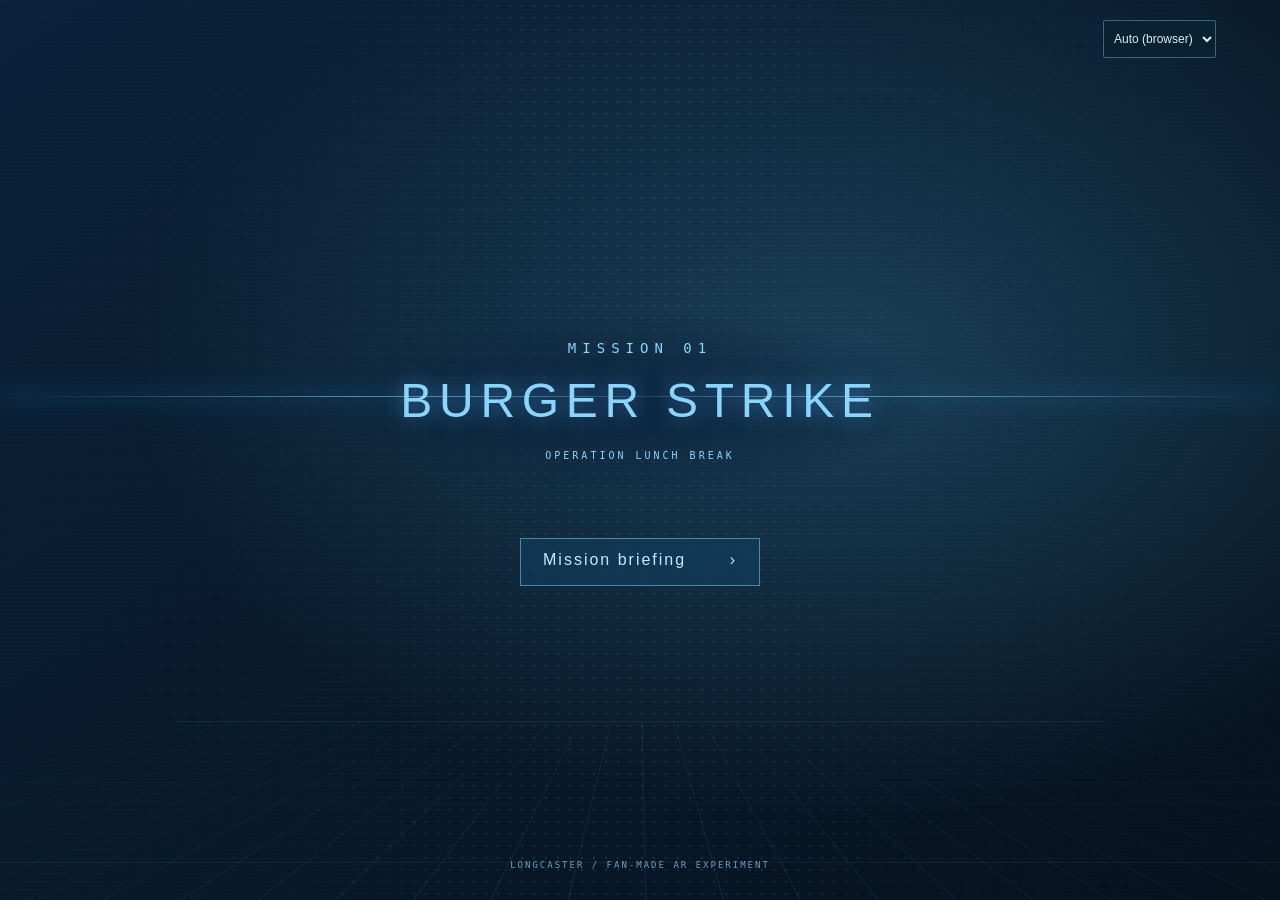
<file: index.html>
<!doctype html>
<html lang="zh-CN">
<head>
  <meta charset="utf-8"><meta name="viewport" content="width=device-width,initial-scale=1,viewport-fit=cover">
  <meta name="theme-color" content="#071626"><meta name="description" content="Longcaster 汉堡核心攻击体验原型。开启摄像头，测试桌面汉堡识别、姿态 HUD 与导弹发射。">
  <title>BURGER STRIKE · Longcaster</title><link rel="stylesheet" href="./style.css?v=198">
</head>
<body>
<main id="app" class="briefing">
  <video id="camera" autoplay muted playsinline aria-label="后置摄像头画面"></video>
  <video id="local-video" muted playsinline preload="metadata" aria-label="本地测试视频"></video>
  <input id="video-file" type="file" accept="video/*" hidden>
  <div class="terrain" aria-hidden="true"><div class="grid"></div><div class="horizon"></div></div>
  <div class="scanlines" aria-hidden="true"></div>
  <section id="title-screen" class="title-screen" aria-labelledby="title">
    <div class="title-language"><select class="language-select" aria-label="Language"><option value="auto">自动（浏览器语言）</option><option value="zh">中文</option><option value="ja">日本語</option><option value="en">English</option></select></div><div class="title-rule"></div><div class="title-copy"><p>MISSION 01</p><h1 id="title">BURGER STRIKE</h1><span>OPERATION LUNCH BREAK</span></div>
    <button id="show-brief" class="blue-button">进入任务简报 <span>›</span></button>
    <small class="title-foot">LONGCASTER / FAN-MADE AR EXPERIMENT</small>
  </section>
  <section id="brief" hidden aria-labelledby="brief-title">
    <div class="brief-heading"><span>MISSION 01 / BRIEFING</span><select class="language-select" aria-label="Language"><option value="auto">自动（浏览器语言）</option><option value="zh">中文</option><option value="ja">日本語</option><option value="en">English</option></select><button id="sound" class="icon-button" aria-pressed="false">声音关闭 · 点此开启</button></div>
    <p class="audio-note"><span id="brief-audio-status" role="status">声音已关闭，可点击开启。</span><br><span>原作英语语音与音效；字幕随界面语言切换。</span></p>
    <h2 id="brief-title">OPERATION LUNCH BREAK</h2>
    <div class="brief-layout">
      <div class="tactical-map" role="img" aria-label="汉堡线框示意图，红色肉饼为敌方核心，青色箭头为友军，绿色箭头标注 Trigger">
        <svg viewBox="0 0 600 400"><defs><pattern id="map-grid" width="35" height="25" patternUnits="userSpaceOnUse"><path d="M35 0H0V25" fill="none" stroke="#387ca0" stroke-width=".5"/></pattern></defs>
          <path d="M70 100H530L600 370H0Z" fill="url(#map-grid)" opacity=".5"/>
          <g fill="none" stroke="#71c9ef" stroke-width="1.3">
            <ellipse cx="300" cy="273" rx="133" ry="33"/><path d="M167 273v17c0 44 266 44 266 0v-17"/>
            <ellipse cx="300" cy="242" rx="140" ry="34"/><path d="M161 242v18c0 43 278 43 278 0v-18"/>
            <path d="M165 198C165 64 435 64 435 198C435 246 165 246 165 198Z"/><ellipse cx="300" cy="198" rx="135" ry="35"/>
            <path d="M300 98c-83 0-91 133 0 135 91-2 83-135 0-135ZM190 147c55 25 165 25 220 0M170 178c70 35 190 35 260 0" opacity=".6"/>
          </g>
          <g fill="#f75b5920" stroke="#ff7773" stroke-width="1.7"><ellipse cx="300" cy="229" rx="133" ry="29"/><path d="M167 229v15c0 39 266 39 266 0v-15"/></g>
          <g fill="none" stroke="#ff7773"><path d="M392 228 468 173h70"/><path d="m297 214 12 12-12 12-12-12Z"/></g><text x="466" y="163" fill="#ff8883">CORE +400</text>
          <g fill="none" stroke="#74cbef" stroke-width="2"><path d="m112 302 7 24-7-6-7 6Z M153 331l7 24-7-6-7 6Z"/></g>
          <path d="m221 324 9 29-9-8-9 8Z" fill="#a0ffae30" stroke="#a0ffae" stroke-width="2"/><text x="242" y="347" fill="#a0ffae">TRIGGER</text>
          <text x="34" y="60" fill="#77b9da">TACTICAL OVERVIEW</text><text x="387" y="372" fill="#77b9da">SCHEMATIC / NOT TO SCALE</text>
        </svg><div class="map-legend"><span class="enemy">◇ CORE</span><span>△ ALLIES</span><span class="ally">△ TRIGGER</span></div>
      </div>
      <div class="brief-copy"><p class="brief-kicker">MISSION OBJECTIVE</p><h3>找到角度，击破核心。</h3><p class="brief-description">面包遮挡时无法命中。<br>从侧面接近，让肉饼核心露出。</p><div class="brief-meta"><span>TARGET <b>CORE +400</b></span><span>AIRCRAFT <b>Su-57</b></span><span>WEAPON <b>MSL × 08</b></span></div>
        <button id="start" class="blue-button">开始任务 <span>›</span></button><button id="choose-video" class="text-button">选择视频开始 →</button><button id="demo" class="text-button">不启用摄像头，进入演示 →</button>
        <p class="privacy">实验识别：请将第四款汉堡放在桌上，保持完整入镜。<br>先不加手指、托盒或其他遮挡物。<br>摄像头和所选视频仅在本机使用，不上传。视频静音播放。</p><p id="camera-error" role="status"></p>
      </div>
    </div>
  </section>
  <section id="mission" hidden aria-label="模拟攻击任务">
    <canvas id="model-debug" hidden aria-hidden="true"></canvas><pre id="model-debug-info" hidden></pre>
    <div class="telemetry"><div>SCORE <span id="score">000000</span></div><div>TARGET CORE <span>+400</span></div></div>
    <div class="radio"><span>AWACS Longcaster</span><p><b>≪</b> <span id="radio-text">目标已确认。准备好就开火。</span> <b>≫</b></p></div>
    <span class="prototype-label">TABLETOP TEST / 158</span><button id="mission-audio-toggle" class="audio-toggle" aria-pressed="false">声音关闭 · 点此开启</button>
    <svg class="flight-hud" viewBox="0 0 320 300" aria-label="手机姿态刻度">
      <defs><filter id="hud-green" x="-10%" y="-10%" width="120%" height="120%"><feFlood flood-color="#9df5a4"/><feComposite in2="SourceAlpha" operator="in"/></filter><clipPath id="ladder-clip"><rect x="42" y="28" width="236" height="244"/></clipPath></defs>
      <image class="hud-texture" href="./assets/hud/hud_pitch_mark_side.png" x="38" y="30" width="12" height="240"/><image class="hud-texture" href="./assets/hud/hud_pitch_mark_side.png" x="38" y="30" width="12" height="240" transform="translate(320 0) scale(-1 1)"/>
      <g class="rail-ticks"><path d="M38 105h-5 M282 105h5"/><path d="M38 110h-9 M282 110h9"/><path d="M38 115h-5 M282 115h5"/><path d="M38 120h-9 M282 120h9"/><path d="M38 125h-5 M282 125h5"/><path d="M38 130h-9 M282 130h9"/><path d="M38 135h-5 M282 135h5"/><path d="M38 140h-9 M282 140h9"/><path d="M38 145h-5 M282 145h5"/><path d="M38 150h-9 M282 150h9"/><path d="M38 155h-5 M282 155h5"/><path d="M38 160h-9 M282 160h9"/><path d="M38 165h-5 M282 165h5"/><path d="M38 170h-9 M282 170h9"/><path d="M38 175h-5 M282 175h5"/><path d="M38 180h-9 M282 180h9"/><path d="M38 185h-5 M282 185h5"/><path d="M38 190h-9 M282 190h9"/><path d="M38 195h-5 M282 195h5"/></g><g clip-path="url(#ladder-clip)"><g transform="translate(160 150)"><g id="attitude-roll"><g id="attitude-pitch"></g></g></g></g>
      <image class="hud-texture" href="./assets/hud/whiskyMark.png" x="146" y="146" width="28" height="9"/>
    </svg>
    <div id="demo-target" aria-hidden="true"><svg viewBox="0 0 240 170"><ellipse cx="120" cy="150" rx="92" ry="12" fill="#000" opacity=".4"/><path d="M34 119Q120 146 206 119L200 140Q120 165 40 140Z" fill="#bd8844"/><path d="M31 116L47 106 62 115 80 106 100 116 120 105 140 117 161 104 179 115 196 106 209 119 193 130 175 122 157 132 138 122 117 133 96 122 77 131 56 122 40 128Z" fill="#73954b"/><path d="M32 96Q120 121 208 96L204 115Q120 139 36 115Z" fill="#593626" stroke="#c28a4f"/><path d="M34 91L203 91 180 113 153 102 118 119 88 101 63 111Z" fill="#edba49"/><path d="M31 88C33 2 207 2 209 88Q120 119 31 88" fill="#c99552" stroke="#edbf76"/><g fill="#f0d6a0"><ellipse cx="80" cy="51" rx="5" ry="2"/><ellipse cx="111" cy="34" rx="5" ry="2"/><ellipse cx="153" cy="48" rx="5" ry="2"/><ellipse cx="129" cy="68" rx="5" ry="2"/></g></svg></div>
    <div id="target" class="target" aria-label="肉饼核心">
      <span class="target-shell"></span><span class="lock-diamond"></span>
      <span class="target-title">CORE</span>
    </div>
    <canvas id="effects" aria-hidden="true"></canvas>
    <div id="feedback" role="status" aria-live="polite"><strong></strong><span></span></div>
    <div class="loadout" aria-label="Su-57 武器状态"><div class="selected-weapon">&gt;MSL <span id="ammo">08</span></div><div>PLSL <span>--</span></div><div>DMG <span>0%</span></div>
      <svg class="aircraft" viewBox="0 0 130 110" aria-label="Su-57 原作图标与两枚导弹冷却状态">
        <defs><path id="missile-shape" d="M12 34 9 43v39l-3 8v10h12V90l-3-8V43Z"/><clipPath id="slot-0-clip"><rect id="slot-0-fill" x="0" y="34" width="25" height="66"/></clipPath><clipPath id="slot-1-clip"><rect id="slot-1-fill" x="0" y="34" width="25" height="66"/></clipPath></defs>
        <image class="hud-texture" href="./assets/hud/su57.png" x="23" y="5" width="84" height="100"/><g fill="none" stroke="currentColor" stroke-width="1.2" stroke-linejoin="round">
          <g id="slot-0"><use href="#missile-shape" opacity=".25"/><use href="#missile-shape" clip-path="url(#slot-0-clip)"/></g><g id="slot-1" transform="translate(106)"><use href="#missile-shape" opacity=".25"/><use href="#missile-shape" clip-path="url(#slot-1-clip)"/></g>
        </g>
      </svg><small>Su-57</small><span id="reload-status" class="sr-only" role="status"></span>
    </div>
    <div class="mission-actions"><details id="settings"><summary>测试设置</summary><div class="settings-panel"><div class="setting-row"><span>Language</span><select class="language-select" aria-label="Language"><option value="auto">自动（浏览器语言）</option><option value="zh">中文</option><option value="ja">日本語</option><option value="en">English</option></select></div>
      <p id="recognition-status" class="panel-label" role="status">演示模式 · 手动切换核心状态</p><div id="simulation-controls">
      <div class="segmented" role="group" aria-label="模拟核心状态"><button id="exposed" aria-pressed="true">核心露出</button><button id="blocked" aria-pressed="false">被面包遮挡</button></div>
      <div class="setting-row"><span>模拟目标跟踪</span><button id="tracking-toggle" class="quiet-button" aria-pressed="true">目标可见</button></div>
      </div><div class="setting-row"><span id="orientation-status" role="status">姿态：静态 HUD</span><button id="orientation-toggle" class="quiet-button" aria-pressed="false">开启姿态感应</button></div>
      <div class="setting-row"><span id="camera-status">● 演示背景</span><button id="camera-toggle" class="quiet-button">开启摄像头</button></div>
      <div class="setting-row"><button id="change-video" class="quiet-button">选择／更换视频</button><button id="close-video" class="quiet-button" hidden>关闭视频</button></div>
      <div class="setting-row"><button id="fullscreen" class="quiet-button">全屏</button><button id="mission-sound" class="quiet-button" aria-pressed="false">声音关闭 · 点此开启</button></div>
      <p id="mission-audio-status" class="audio-note" role="status">声音已关闭，可点击开启。</p>
      <details class="diagnostics"><summary>识别运行诊断</summary><label class="model-debug-switch"><span>显示汉堡模型</span><input id="model-debug-toggle" type="checkbox"></label><pre id="ar-diagnostics">等待运行数据</pre><button id="export-diagnostics" class="quiet-button">导出诊断</button><p>只保存最近的时间与状态记录，不含图像或视频。帧通知包含浏览器调度耗时，不等于摄像头硬件掉帧。</p><a class="quiet-button" href="./ar/pose.html?v=attitude-2">ATTITUDE LAB ↗</a> <a class="quiet-button" href="./ar/vision.html?v=vision-6">VISION LAB ↗</a></details>
      <p class="settings-note">手机摄像头可启用姿态感应；跳过、拒绝或数据中断时为静态 HUD。录像使用静态 HUD。实验识别只针对桌上单个第四款汉堡，未验证手指或配件遮挡。中心半径 2 mm 的区域，模型估计露出至少 15% 才可命中；不确定或暂停时不能攻击。两枚导弹各冷却 3 秒；PLSL 暂未开放。</p>
    </div></details><button id="reset" class="quiet-button">↻ 重置任务</button></div>
    <div id="video-controls" hidden aria-label="本地视频播放控制"><span id="video-time">00:00 / 00:00</span><button id="video-play" class="quiet-button">暂停</button><button id="video-replay" class="quiet-button">重播</button></div>
    <button id="fire" class="fire-button"><span>FIRE</span><small>发射导弹</small></button>
    <p id="tracking-hint" role="status">演示模式</p>
    <p class="orientation-note">横屏体验更接近座舱视野</p>
  </section>
<section id="orientation-prompt" class="permission-overlay" hidden role="dialog" aria-modal="true" aria-labelledby="orientation-title">
    <div class="permission-card"><small>FLIGHT HUD / ATTITUDE</small><h2 id="orientation-title">让 HUD 跟着手机倾斜</h2><p>摄像头已开启。开启姿态感应后，刻度会随手机左右倾斜、抬起和放低而变化。</p><button id="orientation-allow" class="blue-button">开启姿态感应</button><button id="orientation-skip" class="text-button">暂时跳过，使用静态 HUD</button></div>
  </section>
</main><script type="module" src="./app.js?v=198"></script>
</body></html>
</file>
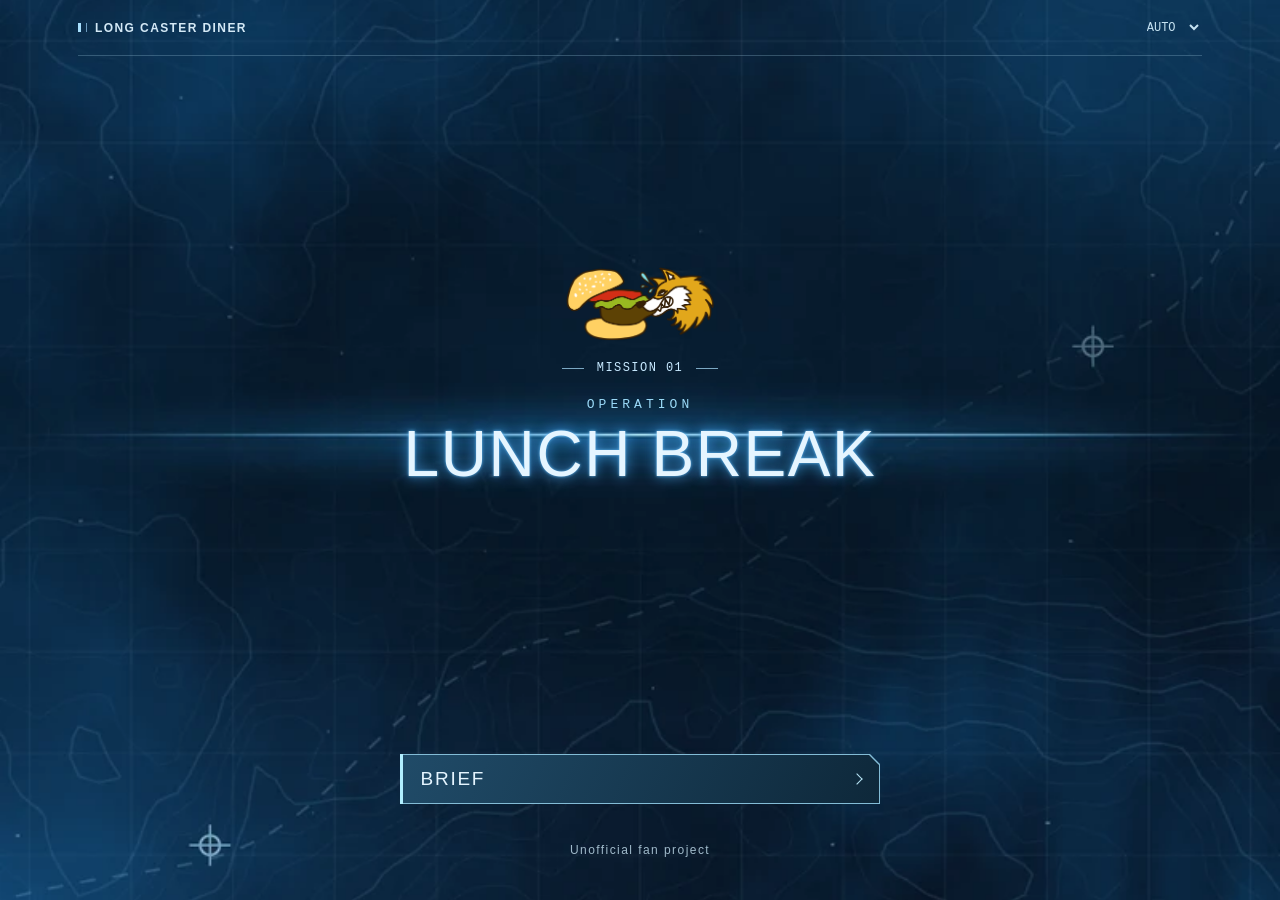
<file: lunch-break/index.html>
<!doctype html>
<html lang="zh-CN">
<head>
  <meta charset="utf-8"><meta name="viewport" content="width=device-width,initial-scale=1,viewport-fit=cover">
  <meta name="theme-color" content="#0a2033"><meta name="description" content="Long Caster Diner · Operation Lunch Break">
  <title>Operation Lunch Break · Long Caster Diner</title>
  <link rel="icon" href="./assets/lunch/wolf-burger.webp"><link rel="stylesheet" href="./style.css?v=fit2">
</head>
<body>
<main id="app">
  <section class="operation" id="operation" aria-labelledby="title">
    <header class="mast"><span class="brand">LONG CASTER DINER</span><label><select class="language-select" aria-label="Language"><option value="auto">AUTO</option><option value="zh">简中</option><option value="ja">日本語</option><option value="en">EN</option></select></label></header>
    <div class="hero"><img src="./assets/lunch/wolf-burger.webp" alt="" class="logo"><div class="mission-number">MISSION 01</div><p>OPERATION</p><h1 id="title">LUNCH BREAK</h1></div>
    <footer class="op-foot"><button class="primary" id="brief-button">BRIEF</button><small>非官方同人制作</small></footer>
  </section>
  <section id="brief" class="brief screen" hidden aria-labelledby="brief-title">
    <header class="mast"><button id="home" class="brand" aria-label="返回行动页">LONG CASTER DINER</button><span>MISSION 01</span></header>
    <div class="brief-head"><h2 id="brief-title" tabindex="-1">BRIEFING</h2><p>OPERATION / LUNCH BREAK</p></div>
    <div class="map-frame"><img class="map" src="./assets/lunch/briefing-tray.webp" alt="餐盘战术图，红色夹层为 CORE 目标"></div>
    <div class="orders"><span class="kicker">MISSION OBJECTIVE</span><div class="objective"><h3>从侧面接近，给夹层加酱。</h3><p>对准露出的 CORE，长按喷射。</p></div>
      <dl><div><dt>装备</dt><dd>KETCHUP</dd></div><div><dt>携带量</dt><dd>80 mL</dd></div></dl>
      <button class="primary" id="start">SORTIE</button>
      <div class="brief-links"><button class="text-button" id="demo">进入无相机演示</button><button class="text-button" id="more-options" aria-haspopup="dialog" aria-controls="brief-options">更多选项</button></div>
    </div>
    <p id="camera-error" role="status"></p>
  </section>
  <section id="mission" class="mission" hidden aria-label="加酱任务">
    <video id="camera" muted autoplay playsinline></video><video id="local-video" muted playsinline></video>
    <div id="demo-area" tabindex="0" aria-label="拖动桌面调整准星"><img id="demo-photo" src="./assets/lunch/demo-table.webp" draggable="false" alt=""></div><div class="vignette"></div>
    <canvas id="model-debug" hidden></canvas><pre id="model-debug-info" hidden></pre>
    <div class="telemetry"><div>SCORE <b id="score">000000</b></div><div>TARGET <span>CORE +400</span></div></div>
    <div class="mission-name">LUNCH BREAK<small>MISSION 01</small></div>
    <div class="heading" aria-hidden="true"><span>15</span><span>18</span><span>21</span></div>
    <div class="radio"><span>AWACS &nbsp;Long Caster</span><p>≪ <span id="radio-text" aria-live="polite"></span> ≫</p></div>
    <svg class="hud" viewBox="0 0 320 240" aria-hidden="true">
      <defs><clipPath id="ladder-clip"><rect x="42" y="21" width="236" height="198"/></clipPath><pattern id="ticks" width="10" height="24" patternUnits="userSpaceOnUse"><path d="M0 1H9 M4 13H9"/></pattern></defs>
      <path d="M23 26v188 M297 26v188"/><g fill="url(#ticks)" stroke="none"><rect x="14" y="29" width="9" height="182"/><rect x="297" y="29" width="9" height="182"/></g>
      <path d="m12 117 6 3-6 3 m296-6-6 3 6 3"/><g clip-path="url(#ladder-clip)"><g transform="translate(160 120)"><g id="attitude-roll"><g id="attitude-pitch"></g></g></g></g>
      <path class="sight" d="M140 120h10l5 4 4-4h2l4 4 5-4h10"/>
    </svg>
    <div class="target" id="target" aria-label="肉饼核心"><svg viewBox="0 0 50 48"><path class="shell" d="M2 24 13 4H37L48 24 37 44H13Z"/><path class="diamond" d="m25 12 12 12-12 12-12-12z"/><circle cx="25" cy="24" r="1.5"/></svg><b>CORE</b></div>
    <canvas id="effects" aria-hidden="true"></canvas>
    <div id="feedback" role="status"></div>
    <div id="tracking-hint"></div>
    <div class="radar" aria-hidden="true"><svg viewBox="0 0 80 80"><path d="M9 10H71L40 69Z"/><circle cx="40" cy="43" r="23"/><path class="plane" d="m40 59 4 9-4-2-4 2z"/><path id="blip" d="m0 -4 4 2v4l-4 2-4-2v-4z"/></svg></div>
    <button id="open-settings" class="utility" aria-label="任务设置">☰</button>
    <div class="sauce-control"><div class="equipment"><small>KETCHUP</small><b><span id="ml">80</span> mL</b>
      <svg viewBox="0 0 30 57" aria-hidden="true"><path d="M13 1h3l2 11h3v6h-1v3l8 7v24l-3 3H4l-3-3V28l8-7v-3H8v-6h3z"/><path d="M8 16h13 M3 31l5-5 m18 5-5-5 M5 49h19"/></svg></div>
      <button id="squeeze" aria-label="长按喷射">SQUEEZE</button></div>
    <div id="video-controls" hidden><span id="video-time"></span><button id="video-play">播放</button><button id="video-replay">重播</button></div>
    <div id="round-end" hidden><button id="again" class="hud-button">再来一份</button><button id="round-brief" class="hud-button">BRIEF</button></div>
  </section>
  <dialog id="brief-options" aria-labelledby="options-title"><div class="dialog-head"><h2 id="options-title">更多选项</h2><button data-close="brief-options" aria-label="关闭">×</button></div>
    <div class="setting-row"><button id="choose-video">选择本地视频</button><button class="sound-switch">开启声音</button></div><p>摄像头和所选视频仅在本机使用，不上传。视频静音播放。</p>
  </dialog>
  <dialog id="settings"><div class="dialog-head"><h2>任务设置</h2><button data-close="settings" aria-label="关闭">×</button></div>
    <label class="setting-row">Language <select class="language-select" aria-label="Language"><option value="auto">AUTO</option><option value="zh">简中</option><option value="ja">日本語</option><option value="en">EN</option></select></label>
    <div class="setting-row"><button class="sound-switch">开启声音</button><button id="fullscreen">全屏</button></div>
    <div class="setting-row"><span id="orientation-status"></span><button id="orientation-toggle">开启姿态感应</button></div>
    <div class="setting-row"><button id="camera-toggle">开启摄像头</button><button id="change-video">选择／更换视频</button><button id="close-video" hidden>关闭视频</button></div>
    <div id="simulation-controls"><span>演示状态</span><div class="setting-row"><button id="exposed">核心露出</button><button id="blocked">被面包遮挡</button><button id="unknown">角度不确定</button></div></div>
    <details class="diagnostics"><summary>识别运行诊断</summary><p id="recognition-status"></p><label><input id="model-debug-toggle" type="checkbox">显示汉堡模型</label><pre id="ar-diagnostics"></pre><button id="export-diagnostics">导出诊断</button><p><a href="./ar/pose.html">ATTITUDE LAB</a> · <a href="./ar/vision.html">VISION LAB</a></p></details>
    <div class="setting-row"><button id="reset">重置任务</button><button id="leave">BRIEF</button></div>
  </dialog>
  <div id="orientation-prompt" class="permission-overlay" hidden role="dialog" aria-modal="true" aria-labelledby="orientation-title"><div><h2 id="orientation-title">让 HUD 跟着手机倾斜</h2><p>摄像头已开启。开启姿态感应后，刻度会随手机左右倾斜、抬起和放低而变化。</p><button id="orientation-allow">开启姿态感应</button><button id="orientation-skip">暂时跳过，使用静态 HUD</button></div></div>
  <input id="video-file" type="file" accept="video/*" hidden>
</main><script type="module" src="./app.js?v=fit2"></script></body></html>
</file>
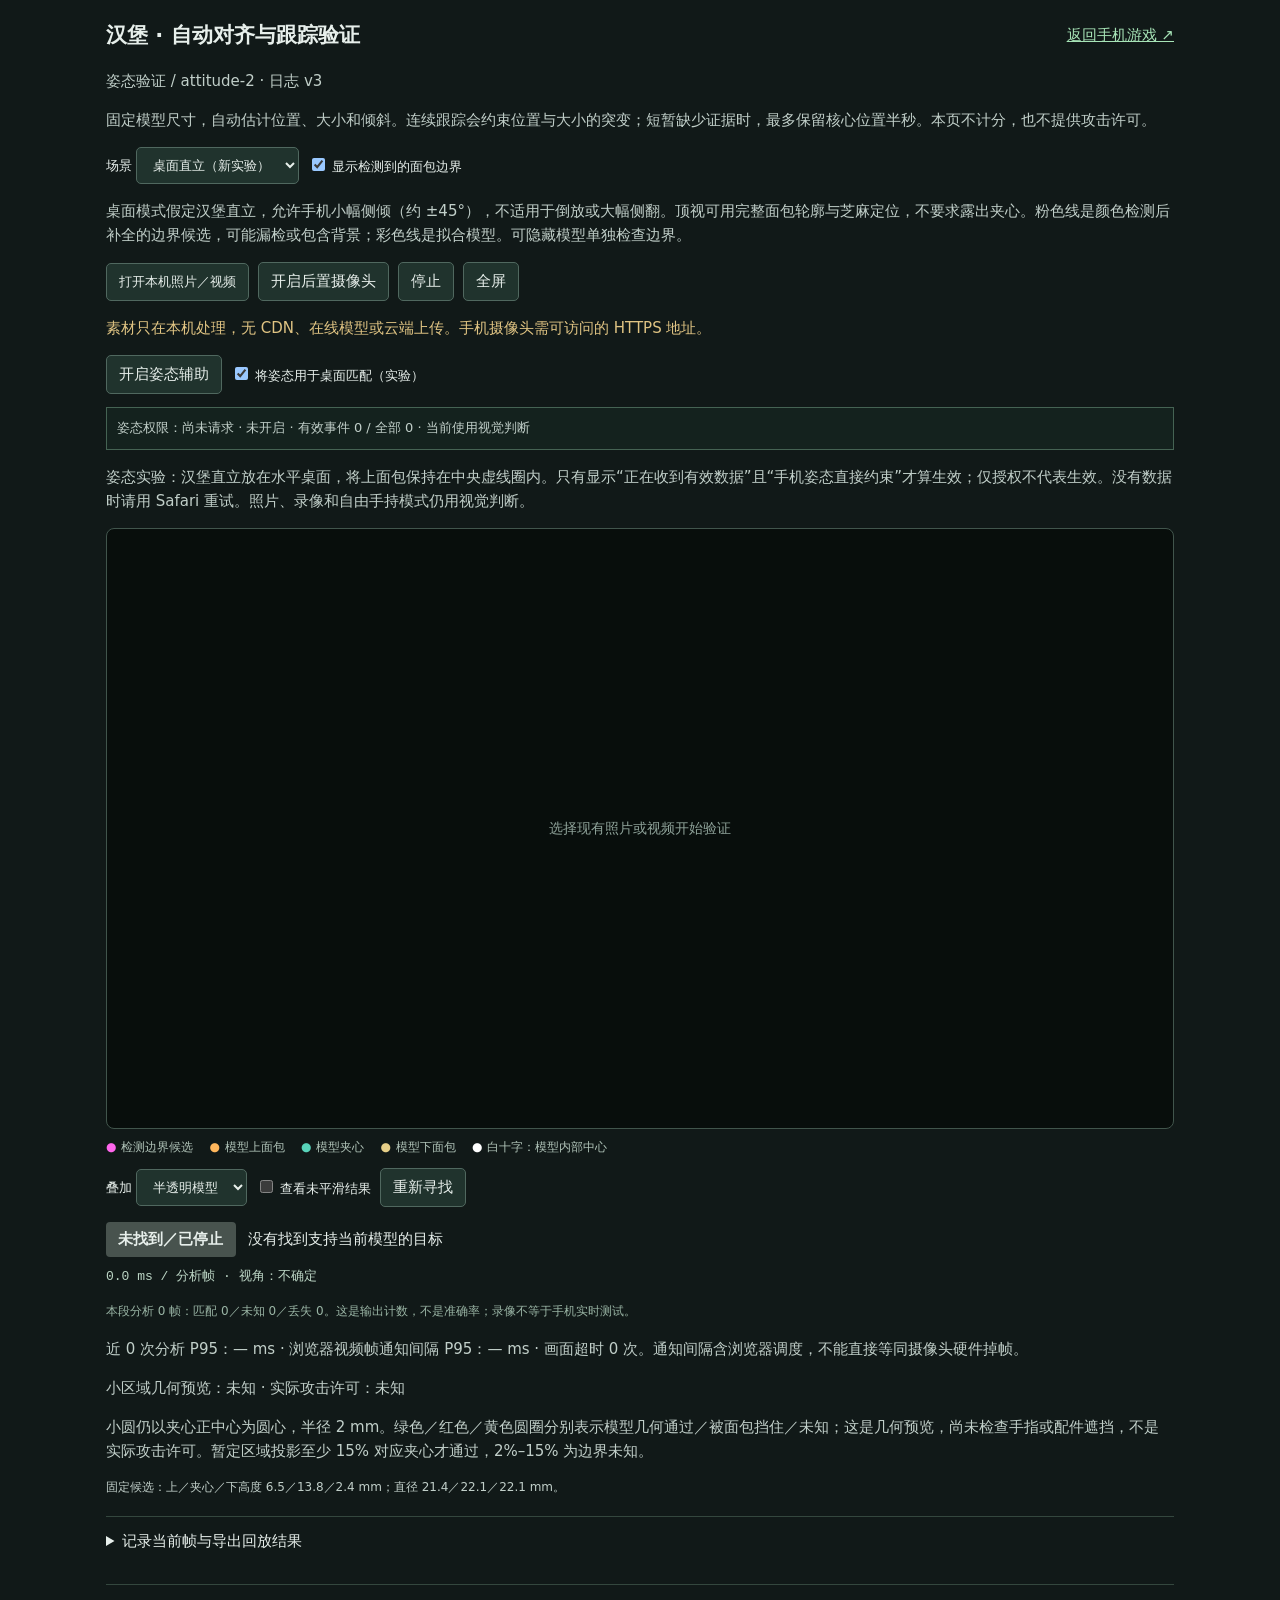
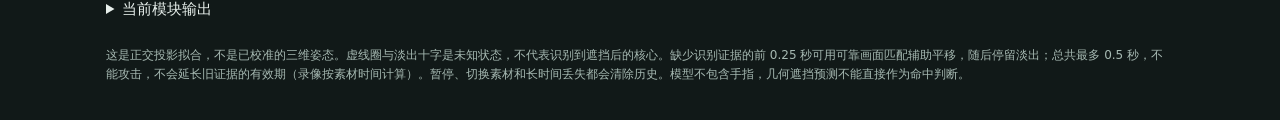
<file: ar/pose.html>
<!doctype html>
<html lang="zh-CN">
<head>
<meta charset="utf-8"><meta name="viewport" content="width=device-width,initial-scale=1,viewport-fit=cover">
<meta name="theme-color" content="#111918"><title>汉堡 · 自动对齐与跟踪验证</title>
<link rel="stylesheet" href="./validation.css?v=attitude-2">
<style>
a{color:#a7e4b7}.status strong{min-width:130px}#pose-metrics{font:13px monospace;color:#bdd7c6;line-height:1.8}.toolbar label{font-size:13px}#view{touch-action:manipulation}#playback #seek{min-width:120px}#empty{line-height:1.6;text-align:center;padding:20px}#model-info{font-size:12px}.legend{display:flex;gap:16px;flex-wrap:wrap;font-size:12px;color:#b0c3b8;margin:10px 0}.legend span:before{content:'●';color:var(--c);margin-right:5px}#count{color:#9ab5a5;font-size:12px;line-height:1.8}#conditions{width:auto}
#attitude-status{position:sticky;top:0;z-index:3;background:#14221e;padding:10px;border:1px solid #456353;font-size:13px;line-height:1.6}
</style>
<script defer src="./coarse-model.js?v=attitude-2"></script><script defer src="./attack-region-attitude.js?v=attitude-2"></script><script defer src="./table-attitude.js?v=attitude-2"></script><script defer src="./attitude-input.js?v=attitude-2"></script><script defer src="./pose-tracker-attitude.js?v=attitude-2"></script><script defer src="./core-display.js?v=attitude-2"></script><script defer src="./pose-validation.js?v=attitude-2"></script>
</head>
<body><main>
  <header><h1>汉堡 · 自动对齐与跟踪验证</h1><a href="../?v=10">返回手机游戏 ↗</a></header><p>姿态验证 / attitude-2 · 日志 v3</p>
  <p>固定模型尺寸，自动估计位置、大小和倾斜。连续跟踪会约束位置与大小的突变；短暂缺少证据时，最多保留核心位置半秒。本页不计分，也不提供攻击许可。</p>
  <div class="toolbar"><label>场景 <select id="tracking-mode"><option value="table" selected>桌面直立（新实验）</option><option value="handheld">自由手持（原实验）</option></select></label><label><input id="cap" type="checkbox" checked> 显示检测到的面包边界</label></div>
  <p>桌面模式假定汉堡直立，允许手机小幅侧倾（约 ±45°），不适用于倒放或大幅侧翻。顶视可用完整面包轮廓与芝麻定位，不要求露出夹心。粉色线是颜色检测后补全的边界候选，可能漏检或包含背景；彩色线是拟合模型。可隐藏模型单独检查边界。</p>
  <div class="toolbar"><label class="file-button">打开本机照片／视频<input id="file" type="file" accept="image/*,video/*"></label><button id="camera">开启后置摄像头</button><button id="stop">停止</button><button id="fullscreen">全屏</button></div>
  <p id="notice" role="status">素材只在本机处理，无 CDN、在线模型或云端上传。手机摄像头需可访问的 HTTPS 地址。</p>
  <div class="toolbar"><button id="attitude" aria-pressed="false">开启姿态辅助</button><label><input id="attitude-apply" type="checkbox" checked> 将姿态用于桌面匹配（实验）</label></div>
  <p id="attitude-status" role="status">姿态辅助未开启，使用视觉判断。开启后请将汉堡保持在画面中央；取消勾选可只记录感应数据。</p>
  <p>姿态实验：汉堡直立放在水平桌面，将上面包保持在中央虚线圈内。只有显示“正在收到有效数据”且“手机姿态直接约束”才算生效；仅授权不代表生效。没有数据时请用 Safari 重试。照片、录像和自由手持模式仍用视觉判断。</p>
  <div id="stage"><video id="video" playsinline muted hidden></video><img id="still" alt="本机验证照片" hidden><canvas id="view" width="960" height="540" aria-label="自动对齐画面，点击可限定重新寻找的范围"></canvas><div id="empty">选择现有照片或视频开始验证</div></div>
  <div class="legend"><span style="--c:#ff66ec">检测边界候选</span><span style="--c:#ffb75c">模型上面包</span><span style="--c:#58d4ba">模型夹心</span><span style="--c:#e6cf88">模型下面包</span><span style="--c:#fff">白十字：模型内部中心</span></div>
  <div class="toolbar" id="playback" hidden><button id="play">播放／暂停</button><input id="seek" type="range" min="0" max="1" step=".01" value="0" aria-label="视频进度"><span id="time">0.0 s</span><label>速度 <select id="speed"><option value=".5">0.5×</option><option value="1" selected>1×</option></select></label></div>
  <div class="toolbar"><label>叠加 <select id="overlay"><option value="model">半透明模型</option><option value="wire">仅轮廓</option><option value="core">仅中心</option><option value="none">隐藏</option></select></label><label><input id="raw" type="checkbox"> 查看未平滑结果</label><button id="reset">重新寻找</button></div>
  <div class="status"><strong id="tracking">等待画面</strong><span id="reason">—</span></div>
  <div id="pose-metrics">—</div><p id="count">—</p>
  <p id="timing">等待帧间隔与分析耗时记录</p>
  <p id="region-status" role="status">小攻击区域：等待画面</p>
  <p>小圆仍以夹心正中心为圆心，半径 2 mm。绿色／红色／黄色圆圈分别表示模型几何通过／被面包挡住／未知；这是几何预览，尚未检查手指或配件遮挡，不是实际攻击许可。暂定区域投影至少 15% 对应夹心才通过，2%–15% 为边界未知。</p>
  <p id="model-info">固定候选：上／夹心／下高度 6.5／13.8／2.4 mm；直径 21.4／22.1／22.1 mm。</p>
  <details><summary>记录当前帧与导出回放结果</summary><p>日志包含每次分析的状态、中心、姿态和素材时间，不含照片或视频。拟合分数及找到目标的帧数不代表识别准确率。</p>
    <div class="toolbar"><label>目视核对 <select id="truth"><option value="aligned">中心与模型大致贴合</option><option value="wrong-center">中心明显偏移</option><option value="wrong-pose">中心尚可，姿态错误</option><option value="absent">目标不在画面</option><option value="occluded">手指遮挡，难以核对</option></select></label><button id="mark">记录此刻</button><button id="export">导出本段测试记录</button></div><span id="marks">0 条人工核对</span>
  </details>
  <details><summary>当前模块输出</summary><pre id="output"></pre></details>
  <p class="footnote">这是正交投影拟合，不是已校准的三维姿态。虚线圈与淡出十字是未知状态，不代表识别到遮挡后的核心。缺少识别证据的前 0.25 秒可用可靠画面匹配辅助平移，随后停留淡出；总共最多 0.5 秒，不能攻击，不会延长旧证据的有效期（录像按素材时间计算）。暂停、切换素材和长时间丢失都会清除历史。模型不包含手指，几何遮挡预测不能直接作为命中判断。</p>
</main></body></html>
</file>
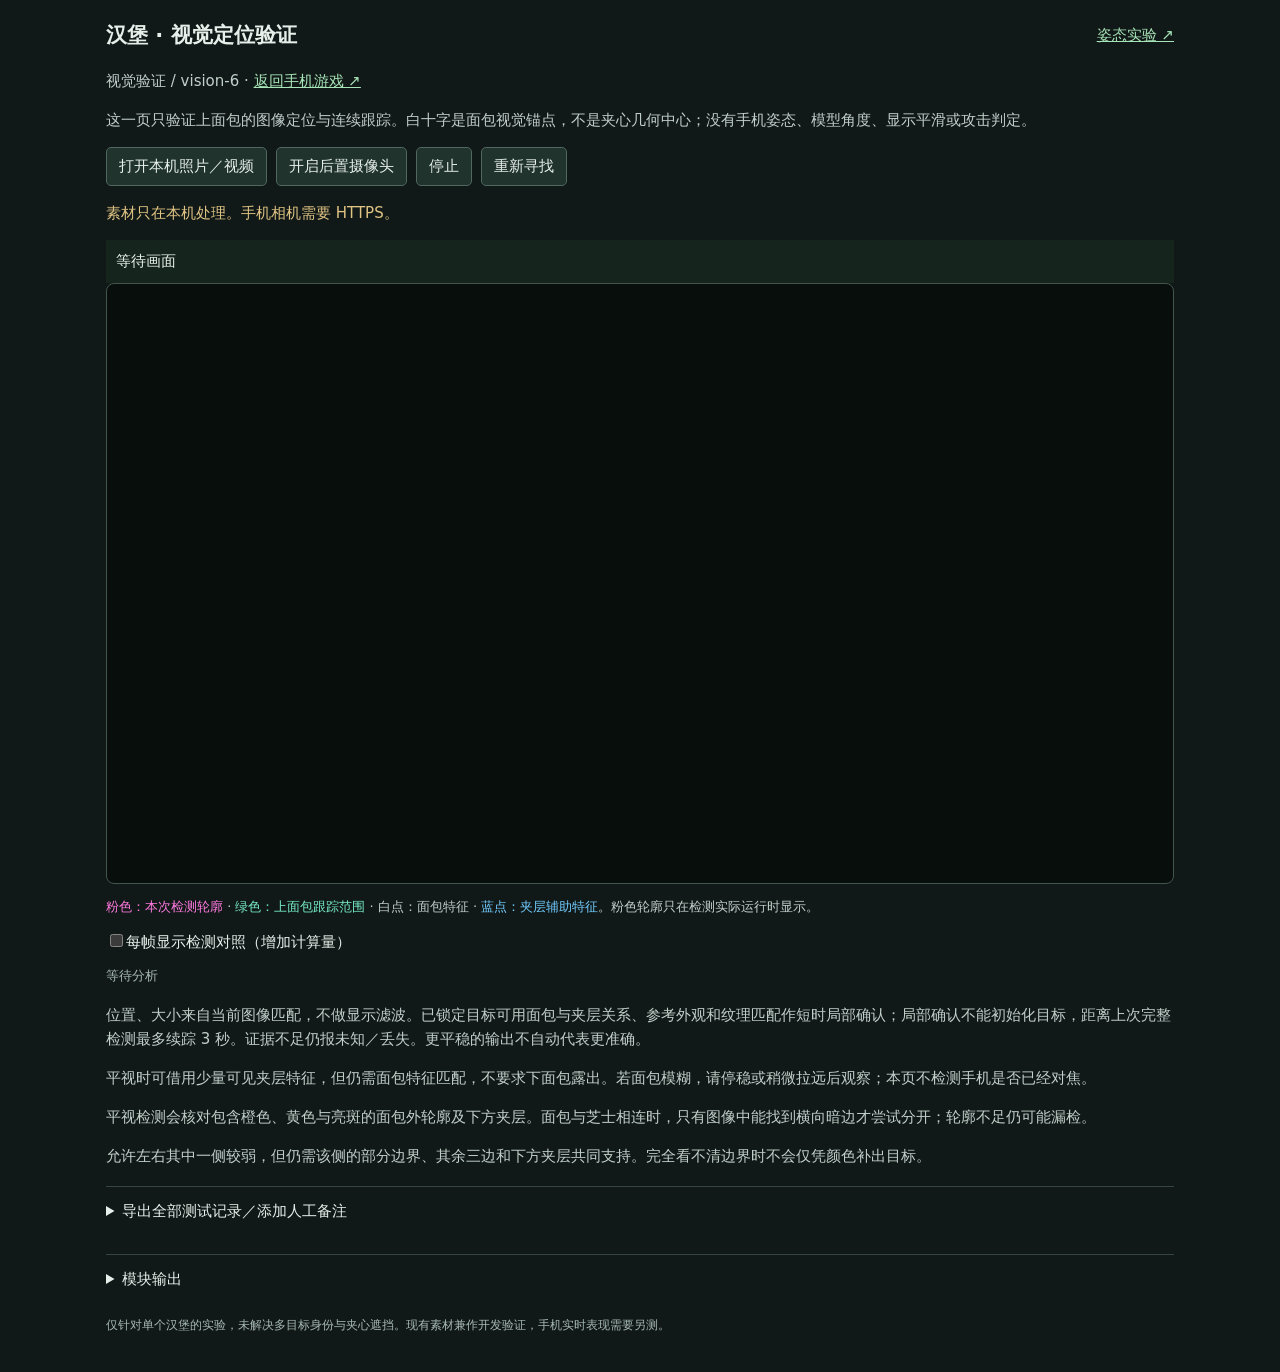
<file: ar/vision.html>
<!doctype html>
<html lang="zh-CN"><head><meta charset="utf-8"><meta name="viewport" content="width=device-width,initial-scale=1,viewport-fit=cover">
<title>汉堡 · 视觉定位验证 vision-6</title><link rel="stylesheet" href="./validation.css?v=vision-6">
<style>#state{position:sticky;top:0;z-index:3;background:#15251e;padding:10px;line-height:1.5}a{color:#a7e4b7}.legend{font-size:13px}#metrics{overflow-wrap:anywhere}</style>
<script defer src="./coarse-model.js?v=vision-6"></script><script defer src="./pose-tracker-visual.js?v=vision-6"></script><script defer src="./visual-tracker.js?v=vision-6"></script><script defer src="./vision-validation.js?v=vision-6"></script></head>
<body><main><header><h1>汉堡 · 视觉定位验证</h1><a href="./pose.html?v=attitude-2">姿态实验 ↗</a></header><p>视觉验证 / vision-6 · <a href="../?v=10">返回手机游戏 ↗</a></p>
<p>这一页只验证上面包的图像定位与连续跟踪。白十字是面包视觉锚点，不是夹心几何中心；没有手机姿态、模型角度、显示平滑或攻击判定。</p>
<div class="toolbar"><label class="file-button">打开本机照片／视频<input id="file" type="file" accept="image/*,video/*"></label><button id="camera">开启后置摄像头</button><button id="stop">停止</button><button id="reset">重新寻找</button></div>
<p id="notice">素材只在本机处理。手机相机需要 HTTPS。</p>
<div id="state" role="status">等待画面</div>
<div id="stage"><video id="video" playsinline muted hidden></video><img id="still" hidden alt="本机照片"><canvas id="view" width="640" height="360"></canvas></div>
<p class="legend"><span style="color:#ff79df">粉色：本次检测轮廓</span> · <span style="color:#77edc5">绿色：上面包跟踪范围</span> · 白点：面包特征 · <span style="color:#72ccff">蓝点：夹层辅助特征</span>。粉色轮廓只在检测实际运行时显示。</p>
<div class="toolbar"><label><input id="compare" type="checkbox">每帧显示检测对照（增加计算量）</label><button id="play" hidden>播放／暂停</button><input id="seek" hidden type="range" min="0" max="1" step=".01" value="0" aria-label="录像进度"></div>
<p id="metrics">等待分析</p>
<p>位置、大小来自当前图像匹配，不做显示滤波。已锁定目标可用面包与夹层关系、参考外观和纹理匹配作短时局部确认；局部确认不能初始化目标，距离上次完整检测最多续踪 3 秒。证据不足仍报未知／丢失。更平稳的输出不自动代表更准确。</p>
<p>平视时可借用少量可见夹层特征，但仍需面包特征匹配，不要求下面包露出。若面包模糊，请停稳或稍微拉远后观察；本页不检测手机是否已经对焦。</p>
<p>平视检测会核对包含橙色、黄色与亮斑的面包外轮廓及下方夹层。面包与芝士相连时，只有图像中能找到横向暗边才尝试分开；轮廓不足仍可能漏检。</p>
<p>允许左右其中一侧较弱，但仍需该侧的部分边界、其余三边和下方夹层共同支持。完全看不清边界时不会仅凭颜色补出目标。</p>
<details><summary>导出全部测试记录／添加人工备注</summary>
<p>“导出全部记录”包含本段所有分析结果，不按下方选项筛选。人工备注是可选的，不点击“记录此刻”也可以直接导出。</p>
<div class="toolbar"><select id="truth" aria-label="人工备注"><option value="aligned">面包位置大致贴合</option><option value="wrong-target">漂移或认错对象</option><option value="missed">汉堡可见但漏检</option><option value="absent">汉堡不可见</option></select><button id="mark">记录此刻</button><button id="export">导出全部记录</button></div><span id="marks">0 条人工备注</span></details>
<details><summary>模块输出</summary><pre id="output"></pre></details>
<p class="footnote">仅针对单个汉堡的实验，未解决多目标身份与夹心遮挡。现有素材兼作开发验证，手机实时表现需要另测。</p>
</main></body></html>
</file>
<file: style.css>
@font-face{font-family:HUD;src:local("Consolas")}*{box-sizing:border-box}:root{color-scheme:dark;--blue:#8bd5fc;--hud:#9df5a4}body{margin:0;background:#071626;color:var(--blue);font-family:Arial,"Microsoft YaHei",sans-serif}button,a{-webkit-tap-highlight-color:transparent}button{font:inherit;cursor:pointer}button:focus-visible,a:focus-visible{outline:2px solid white;outline-offset:4px}button:disabled{opacity:.45;cursor:default}[hidden]{display:none!important}#app{position:relative;min-height:100svh;overflow:hidden}#camera,.terrain,.scanlines{position:absolute;inset:0;width:100%;height:100%;pointer-events:none}#camera{display:none;object-fit:cover}.camera-live #camera{display:block}.camera-live .terrain{display:none}.terrain{background:radial-gradient(ellipse at 65% 40%,#1b4057 0,transparent 60%),linear-gradient(145deg,#0b233b,#06121e)}.grid{position:absolute;inset:0;background-image:radial-gradient(#6ba0bb30 .8px,transparent 1px);background-size:12px 12px;mask-image:linear-gradient(90deg,transparent,#000,transparent)}.horizon{position:absolute;inset:45% -20% -40%;background-image:linear-gradient(#67c8ff18 1px,transparent 1px),linear-gradient(90deg,#67c8ff18 1px,transparent 1px);background-size:60px 60px;transform:perspective(400px) rotateX(60deg)}.scanlines{z-index:1;background:repeating-linear-gradient(transparent 0 3px,#0000000c 3px 4px)}.title-screen{position:relative;z-index:2;min-height:100svh;display:flex;flex-direction:column;align-items:center;justify-content:center;padding:50px 24px;text-align:center}.title-rule{position:absolute;top:44%;left:0;right:0;height:1px;background:linear-gradient(90deg,transparent,#94ddff,transparent);box-shadow:0 0 24px 4px #32a4fa35}.title-copy{position:relative;padding:25px 40px;background:radial-gradient(ellipse,#0b213bd9,transparent 75%);margin-bottom:50px}.title-copy p{font:14px HUD,monospace;letter-spacing:6px;margin:0 0 17px}.title-copy h1{font-size:clamp(24px,4vw,48px);font-weight:400;letter-spacing:.14em;margin:0 0 17px;text-shadow:0 0 22px #57aaff90}.title-copy>span{font:10px HUD,monospace;letter-spacing:3px}.title-foot{position:absolute;bottom:30px;font:9px HUD,monospace;letter-spacing:2px;color:#6b9fbd}.blue-button{border:1px solid #8bd5fc80;color:#c5eaff;background:#11436680;min-height:48px;padding:12px 22px;letter-spacing:2px;min-width:240px;display:flex;justify-content:space-between;gap:30px}.blue-button:hover{background:#215c7f}.icon-button{border:1px solid #8bd5fc60;color:var(--blue);background:transparent;min-height:40px;padding:8px 14px}.text-button{display:block;background:none;border:0;color:#9bcbe7;padding:15px 0;font-size:12px;min-height:44px}#brief{position:relative;z-index:2;max-width:1280px;margin:auto;padding:30px 6%;min-height:100svh}.brief-heading{display:flex;align-items:center;justify-content:space-between;border-bottom:1px solid #5bafd740;padding-bottom:14px;font:11px HUD,monospace;letter-spacing:2px}h2{font-size:clamp(18px,2.5vw,30px);font-weight:400;letter-spacing:3px;margin:26px 0}.brief-layout{display:grid;grid-template-columns:1.4fr 1fr;align-items:center;gap:6%}.tactical-map{position:relative;background:#06172750;border:1px solid #5bafd730}.tactical-map svg{display:block;width:100%;font:11px HUD,monospace}.map-legend{display:flex;justify-content:center;gap:25px;padding:15px;font:10px HUD,monospace;border-top:1px solid #5bafd730}.enemy{color:#ff8883}.ally{color:#a0ffae}.brief-kicker{font:10px HUD,monospace;letter-spacing:2px;color:#72abc9}.brief-copy h3{font-size:20px;font-weight:400;letter-spacing:2px}.brief-description{font-size:13px;line-height:1.9;color:#cee3ef}.brief-meta{display:grid;gap:8px;margin:22px 0;font:12px HUD,monospace}.brief-meta span{display:flex;justify-content:space-between;max-width:300px}.brief-meta b{font-weight:normal;color:#d8efff}.privacy{font-size:10px;line-height:1.8;color:#86a6bc;max-width:350px}#camera-error{font-size:12px;color:#ffd89f;line-height:1.6}.sr-only{position:absolute;width:1px;height:1px;padding:0;margin:-1px;overflow:hidden;clip-path:inset(50%);white-space:nowrap}.playing .terrain{background:linear-gradient(165deg,#132124,#28352d 55%,#101c1c)}
@media(orientation:portrait){#brief{padding:22px 6% 35px}.brief-layout{grid-template-columns:1fr;gap:20px}.tactical-map{max-width:480px;width:100%;margin:auto}.brief-copy h3{margin:10px 0}.brief-description{margin:8px 0}.brief-meta{margin:16px 0}.brief-copy .blue-button{width:100%}.title-copy{padding:25px 0}.title-copy h1{font-size:26px}.title-foot{font-size:8px;letter-spacing:1px}.map-legend{padding:10px}}
@media(orientation:landscape) and (max-height:550px){#brief{padding:14px 5%}.brief-heading{padding-bottom:8px}h2{margin:12px 0;font-size:17px}.brief-layout{grid-template-columns:1.2fr 1fr;gap:5%}.tactical-map{max-height:265px}.tactical-map svg{max-height:225px}.map-legend{padding:8px}.brief-copy h3{font-size:16px;margin:7px 0}.brief-description{font-size:11px;margin:5px 0}.brief-meta{margin:10px 0;gap:5px;font-size:10px}.brief-kicker{margin:0}.privacy{font-size:9px;margin:2px 0}.text-button{padding:8px 0;min-height:36px}.blue-button{min-height:42px}.title-copy{margin-bottom:20px}.title-foot{bottom:14px}}
/* Flight HUD: SVG strokes remain thin; controls are separate from instrument graphics. */
#app.playing{height:100svh;min-height:300px;--hud:#9df5a4;--lime:var(--hud)}
.playing header{display:none}.playing .scanlines{opacity:.2}
#mission{position:absolute;inset:0;z-index:3;color:var(--hud);font:clamp(12px,1.35vw,18px)/1.35 HUD,"Courier New",monospace;text-shadow:0 1px 3px #102312,0 0 4px #172d19}
.camera-live #mission{background:linear-gradient(#0003,transparent 30% 70%,#0003)}
.telemetry{position:absolute;left:max(4.5%,env(safe-area-inset-left));top:max(5%,env(safe-area-inset-top));font-weight:normal}.telemetry span{white-space:nowrap}
.radio{position:absolute;left:50%;top:max(5%,env(safe-area-inset-top));transform:translateX(-50%);width:46%;text-align:center;font-family:Arial,"Microsoft YaHei",sans-serif;pointer-events:none}
.radio>span{color:#5ed4ff;font-weight:600;font-size:clamp(11px,1.2vw,16px)}.radio p{margin:5px 0;font-size:clamp(11px,1.1vw,14px);line-height:1.5;color:#fff}.radio b{color:#5ed4ff;font-weight:normal}
.prototype-label{position:absolute;right:max(4.5%,env(safe-area-inset-right));top:max(5%,env(safe-area-inset-top));font-size:9px;letter-spacing:1px;opacity:.65}
.flight-hud{position:absolute;left:50%;top:48%;transform:translate(-50%,-50%);width:min(40vw,440px);height:min(65vh,410px);overflow:visible;fill:none;stroke:currentColor;stroke-width:1;pointer-events:none;opacity:.82}
.flight-hud text{fill:currentColor;stroke:none;font:8px HUD,monospace}.flight-hud .boresight{stroke-width:1.5}.rails{opacity:.7}
#demo-target{position:absolute;left:50%;top:55%;width:clamp(155px,24vw,300px);transform:translate(-50%,-61%);opacity:.85;pointer-events:none}.camera-live #demo-target{display:none}#demo-target svg{display:block;width:100%}
/* The single simulated target stays selected, including when occluded. */
.target{color:var(--hud);position:absolute;left:50%;top:55%;width:64px;height:56px;transform:translate(-50%,-50%);pointer-events:none}.target svg{display:block;width:100%;height:100%;fill:none;stroke:currentColor;stroke-width:1.6}.target.blocked .target-shell{stroke-dasharray:5 4}.target.destroyed{opacity:0}.target-title{position:absolute;left:calc(100% + 5px);top:20px;font-size:12px}
#effects{position:absolute;inset:0;width:100%;height:100%;pointer-events:none}
#feedback{position:absolute;left:50%;top:38%;transform:translate(-50%,-50%);text-align:center;pointer-events:none;width:clamp(220px,29vw,360px)}
#feedback strong{display:block;background:linear-gradient(90deg,transparent,#9df5a4 14% 86%,transparent);color:#255c38;font-size:clamp(16px,1.8vw,24px);font-weight:normal;line-height:1.12;text-shadow:none;letter-spacing:0}
#feedback.missed strong{background:linear-gradient(90deg,transparent,#ff895f 14% 86%,transparent);color:#642d20}#feedback strong:empty{display:none}#feedback span{display:block;color:#efffee;font:11px/1.6 Arial,sans-serif;margin-top:6px}#feedback span:empty{display:none}
.loadout{position:absolute;right:max(4.5%,env(safe-area-inset-right));bottom:112px;width:110px;font-size:15px;line-height:1.25}.loadout>div{display:flex;justify-content:space-between;padding-left:10px}.loadout .selected-weapon{padding-left:0}.aircraft{display:block;width:110px;height:94px;margin-top:9px}.loadout small{display:block;text-align:center;font-size:9px;letter-spacing:2px}
.mission-actions{position:absolute;left:max(4.5%,env(safe-area-inset-left));bottom:max(25px,env(safe-area-inset-bottom));display:flex;align-items:center;gap:9px;z-index:8;font:12px Arial,sans-serif;text-shadow:none}
.quiet-button,#settings>summary{border:1px solid #9df5a46b;background:#0d1a13dc;color:#c1efc5;padding:12px 14px;min-height:42px;font-size:12px;border-radius:2px}#settings>summary{cursor:pointer;list-style:none}#settings>summary::-webkit-details-marker{display:none}#settings>summary:after{content:' +';margin-left:8px}#settings[open]>summary:after{content:' −'}
.settings-panel{position:absolute;bottom:calc(100% + 10px);left:0;width:330px;max-width:calc(100vw - 40px);max-height:calc(100svh - 100px);overflow:auto;background:#0d1915f5;border:1px solid #9df5a475;padding:16px;box-shadow:0 5px 20px #0005;color:#c1efc5}.panel-label{margin:0 0 10px;font-size:12px}.panel-label span{font-size:10px;color:#a8b9ad;margin-left:10px}.segmented{display:flex;border:1px solid #9df5a460;padding:3px;gap:3px}.segmented button{flex:1;border:0;background:transparent;color:#c1efc5;font-size:12px;padding:12px 5px}.segmented button[aria-pressed=true]{background:#9df5a4;color:#132a17}.setting-row{display:flex;align-items:center;justify-content:space-between;gap:9px;margin-top:10px;font-size:11px}.setting-row>span{max-width:155px}.setting-row button{flex-shrink:0}.settings-note{font-size:10px;line-height:1.65;color:#a8b9ad;margin:12px 0 0}
.fire-button{position:absolute;right:max(4.5%,env(safe-area-inset-right));bottom:max(25px,env(safe-area-inset-bottom));width:110px;min-height:64px;background:#0d1a13d9;color:#adffb4;border:1px solid #adffb4;border-radius:2px;letter-spacing:3px;font:22px HUD,monospace;text-shadow:0 0 8px #9df5a440}.fire-button small{display:block;font:10px Arial,sans-serif;letter-spacing:2px;margin-top:4px}.fire-button:active:not(:disabled){background:#9df5a4;color:#102515}.fire-button:disabled{opacity:.35}.orientation-note{display:none}
@media(orientation:portrait){.telemetry{top:max(25px,env(safe-area-inset-top));font-size:13px}.prototype-label{top:65px;font-size:8px}.radio{top:100px;width:87%;max-width:500px}.radio p{font-size:12px}.flight-hud{width:88vw;height:43vh;top:46%}#demo-target{width:59vw;top:52%}.target{top:52%;width:58px;height:51px}#feedback{top:34%;width:65vw}.loadout{bottom:120px;width:90px;font-size:13px}.aircraft{width:90px;height:78px}.mission-actions,.fire-button{bottom:max(39px,env(safe-area-inset-bottom))}.mission-actions{gap:6px}.mission-actions>.quiet-button,#settings>summary{padding:10px;font-size:11px}.fire-button{width:90px}.orientation-note{display:block;position:absolute;bottom:5px;width:100%;text-align:center;font:9px Arial,sans-serif;color:#c1d9c4;pointer-events:none}}
@media(orientation:landscape) and (max-height:500px){.telemetry{font-size:12px}.radio{width:43%}.radio p{font-size:10px}.prototype-label{font-size:8px}.loadout{bottom:91px;width:83px;font-size:12px;line-height:1.15}.aircraft{width:83px;height:70px;margin-top:6px}.loadout small{font-size:8px}.fire-button{width:83px;min-height:52px;font-size:19px;bottom:max(18px,env(safe-area-inset-bottom))}.mission-actions{bottom:max(18px,env(safe-area-inset-bottom))}.target{width:51px;height:45px}.target-title{font-size:10px;top:17px}.settings-panel{padding:12px}.radio>span{font-size:11px}.flight-hud{height:66vh;width:40vw}}
@media(prefers-reduced-motion:reduce){*{transition:none!important}}

/* Lock and tracking are separate: the green shell describes visibility. */
.lock-diamond{stroke:#ff7771;stroke-width:2}.target-title{color:var(--hud)}.target.lost{visibility:hidden}.flight-hud{opacity:.9}.rail-ticks{stroke-width:.8}.aircraft use{stroke-width:1.5}@media(prefers-reduced-motion:reduce){.title-rule{box-shadow:none}}

/* Keep all of the recorded frame visible, including portrait footage. */
#local-video{display:none;position:absolute;inset:0;width:100%;height:100%;object-fit:contain;background:#050a0c;pointer-events:none}.video-live #local-video{display:block}.video-live .terrain,.video-live #demo-target{display:none}.video-live #mission{background:linear-gradient(#0003,transparent 30% 70%,#0003)}#video-controls{position:absolute;left:max(4.5%,env(safe-area-inset-left));bottom:85px;display:flex;gap:7px;align-items:center;z-index:7;font:11px HUD,monospace;text-shadow:none}#video-time{background:#0d1a13dc;padding:6px;color:#c1efc5}#video-controls button{padding:10px;min-height:42px}@media(orientation:portrait){#video-controls{bottom:103px;gap:5px;font-size:10px}}@media(orientation:landscape) and (max-height:500px){#video-controls{bottom:72px}.brief-copy .text-button{padding:5px 0;min-height:30px}}

/* Original alpha textures carry the original softened edges; tint at render time. */
.hud-texture{filter:url(#hud-green)}
.target{width:clamp(28px,3.2vw,42px);height:clamp(28px,3.2vw,42px)}
.target-shell,.lock-diamond{position:absolute;display:block;inset:0;background:var(--hud);mask:center/contain no-repeat;-webkit-mask:center/contain no-repeat}
.target-shell{mask-image:url('./assets/hud/hud_container_gnd01.png');-webkit-mask-image:url('./assets/hud/hud_container_gnd01.png')}
.target.blocked .target-shell{mask-image:url('./assets/hud/hud_container_gnd02.png');-webkit-mask-image:url('./assets/hud/hud_container_gnd02.png')}
.lock-diamond{inset:8%;background:#ff7771;mask-image:url('./assets/hud/hud_seeker01.png');-webkit-mask-image:url('./assets/hud/hud_seeker01.png')}
/* Selection colour is independent of geometric certainty; dashed shell and status text carry hit availability. */
.target-title{top:calc(50% - 6px);font-size:clamp(9px,1.1vw,13px);left:calc(100% + 3px)}


#feedback strong{position:relative;isolation:isolate;background:none!important;line-height:1.5;font-size:clamp(13px,1.6vw,20px)}
#feedback strong:before{content:'';position:absolute;inset:0;z-index:-1;background:#9df5a4;mask:url('./assets/hud/HUD_UI_selected.png') center/100% 100% no-repeat;-webkit-mask:url('./assets/hud/HUD_UI_selected.png') center/100% 100% no-repeat}
#feedback.missed strong:before{background:#ff895f}
#tracking-hint{position:absolute;left:50%;bottom:18%;transform:translateX(-50%);width:60%;text-align:center;font:11px/1.5 Arial,sans-serif;color:#d6eadd;text-shadow:0 1px 3px #000;pointer-events:none}
.permission-overlay{position:fixed;inset:0;z-index:30;background:#030b14b8;display:grid;place-items:center;padding:22px;backdrop-filter:blur(5px)}
.permission-card{background:#081d2cf5;border:1px solid #70bbd990;padding:26px;max-width:390px;box-shadow:0 12px 60px #0008}
.permission-card small{font:10px HUD,monospace;letter-spacing:2px}.permission-card h2{font-size:21px;letter-spacing:1px;margin:18px 0}.permission-card p{font-size:13px;line-height:1.8;color:#c5ddec}.permission-card button{width:100%;justify-content:center}.permission-card .text-button{text-align:center;padding-bottom:0}
@media(orientation:landscape) and (max-height:500px){#tracking-hint{bottom:13%;font-size:10px}.permission-card{padding:20px}.permission-card h2{margin:10px 0}}

/* Retained positions fade using evidence age, without extending hit permission. */
.target{opacity:var(--tracking-opacity,1);transition:opacity .1s linear}.target.destroyed{opacity:0}
.diagnostics{margin-top:12px;border-top:1px solid #9df5a440;padding-top:10px}
.diagnostics summary{font-size:11px;cursor:pointer}.diagnostics pre{white-space:pre-wrap;font:10px/1.7 HUD,monospace;margin:10px 0}.diagnostics p{font:10px/1.6 Arial,sans-serif;color:#a8b9ad}

.language-select{max-width:180px;min-height:38px;padding:6px;border:1px solid #8bd5fc60;background:#092131;color:#d5efff;font:12px Arial,sans-serif;border-radius:2px}
.title-language{position:absolute;top:max(20px,env(safe-area-inset-top));right:5%}.brief-heading{gap:10px;flex-wrap:wrap}.brief-heading>span{margin-right:auto}.audio-note{font:11px/1.6 Arial,sans-serif;color:#b3d4e9;margin:9px 0}.settings-panel .language-select{max-width:190px}
.audio-toggle{position:absolute;right:max(4.5%,env(safe-area-inset-right));top:max(32px,calc(env(safe-area-inset-top) + 20px));min-height:38px;max-width:145px;padding:5px 9px;border:1px solid #9df5a450;border-radius:2px;background:#0d1a13b0;color:#c1efc5;font:10px/1.4 Arial,sans-serif;z-index:7}
#radio-text{white-space:pre-line}.radio p{overflow-wrap:anywhere}
@media(orientation:portrait){.audio-toggle{top:60px;max-width:165px}.prototype-label{display:none}.brief-heading .icon-button{font-size:11px}.brief-heading .language-select{max-width:145px}.settings-panel .language-select{max-width:170px}}
@media(orientation:landscape) and (max-height:500px){.audio-toggle{top:40px;font-size:9px;max-width:128px}.audio-note{font-size:9px;margin:5px 0}.brief-heading{gap:7px}.brief-heading .icon-button{font-size:10px;padding:5px 8px}.language-select{min-height:32px;max-width:155px}.brief-copy .privacy{line-height:1.5}}

#model-debug{position:absolute;inset:0;width:100%;height:100%;pointer-events:none;z-index:3}#model-debug-info{position:absolute;left:12px;bottom:104px;max-width:calc(100% - 24px);margin:0;padding:7px 9px;border:1px solid #70889970;border-radius:3px;background:#06101bd9;color:#e0edf5;font:10px/1.6 Arial,sans-serif;white-space:pre-wrap;pointer-events:none;z-index:4}.model-debug-switch{display:flex;align-items:center;justify-content:space-between;gap:12px;margin:10px 0;font-size:12px}.model-debug-switch input{width:20px;height:20px;margin:0;accent-color:#8bd5fc}
.video-live #model-debug-info{bottom:160px}
</file>
<file: lunch-break/style.css>
:root {
  color-scheme:dark; --ink:#e5f5ff; --cyan:#9bdaf8; --steel:#adc9dc; --green:#b7f5a5;
  --mono:Consolas,"SFMono-Regular","Liberation Mono",monospace;
  --ui:Bahnschrift,"Arial Narrow",Arial,"Microsoft YaHei",sans-serif;
  --safe-top:env(safe-area-inset-top,0px); --safe-bottom:env(safe-area-inset-bottom,0px);
  --safe-left:env(safe-area-inset-left,0px); --safe-right:env(safe-area-inset-right,0px);
}
*{box-sizing:border-box}
body{margin:0;color:var(--ink);background:#091c2b;font:16px/1.45 var(--ui)}
[hidden]{display:none!important}button,select,summary{font:inherit;color:inherit;cursor:pointer}
button,select{border:1px solid #527389;background:#10283a;padding:.55rem .8rem}
button:focus-visible,summary:focus-visible,select:focus-visible,[tabindex="0"]:focus-visible,a:focus-visible{outline:2px solid #fff;outline-offset:3px}
button:disabled{opacity:.52;cursor:default}button{-webkit-tap-highlight-color:transparent}a{color:var(--cyan)}
#app{height:100vh;height:100svh;height:100dvh}
.operation,.brief,.mission{height:100%;position:relative}
.operation{isolation:isolate;display:grid;grid-template-rows:auto 1fr auto;align-items:start;background:#0c2439 url('./assets/lunch/operation-map.webp') center 48% / cover}
.mast{display:flex;justify-content:space-between;align-items:center;position:relative;margin:0 max(6.1%,var(--safe-right)) 0 max(6.1%,var(--safe-left));padding-top:var(--safe-top);min-height:calc(clamp(44px,6.7dvh,56px) + var(--safe-top));border-bottom:1px solid #92bbd04f;font:12px var(--mono);color:#c5e2f1}
.brand{display:inline-flex;align-items:center;gap:8px;font:600 12px var(--ui);letter-spacing:1.4px;color:#d4e9f6}.brand::before{content:"";width:5px;height:9px;border-left:3px solid #a7dffd;border-right:1px solid #6c9abd}.mast button,.mast select{background:transparent;border:0}.mast button{padding:.5rem 0}.mast select{max-width:100%;padding:.6rem .2rem}.mast option{background:#102638}
.hero{text-align:center;align-self:center;display:grid;justify-items:center;transform:translateY(-3vh);padding:30px 15px}
.logo{width:clamp(115px,34vw,152px);height:auto;display:block;margin-bottom:19px}
.mission-number{display:flex;gap:13px;align-items:center;font:12px var(--mono);letter-spacing:.12em;color:#c7e9ff}.mission-number::before,.mission-number::after{content:"";width:22px;height:1px;background:#7ba8c3}
.hero p,.brief-head p,.kicker{color:var(--cyan);font:13px var(--mono);letter-spacing:.2em}.hero p{margin:22px 0 6px;letter-spacing:.31em}
.hero h1{margin:0;font:500 clamp(36px,10.7vw,64px)/1.13 var(--ui);letter-spacing:.025em;text-shadow:0 0 13px #419de4,0 0 3px #76c9ff}
.op-foot{width:min(88%,480px);margin:0 auto;padding-bottom:max(4.5svh,var(--safe-bottom));text-align:center}.op-foot small{display:block;color:#a0baca;font-size:12px;letter-spacing:.12em;margin-top:clamp(16px,4.5vh,38px)}
.primary{position:relative;width:100%;min-height:50px;text-align:left;padding:0 1.1rem;color:#e5f5ff;letter-spacing:.09em;font:500 19px var(--ui);background:#83bcd6;clip-path:polygon(0 0,calc(100% - 10px) 0,100% 10px,100% 100%,0 100%);border:0;border-left:3px solid #b1efff;isolation:isolate}
.primary::before{content:"";position:absolute;z-index:-1;inset:1px 1px 1px 0;background:linear-gradient(115deg,#204b68,#0e283a);clip-path:inherit}.primary::after{content:"";position:absolute;right:19px;top:calc(50% - 4px);width:7px;height:7px;border:solid #b8e5f6;border-width:1.5px 1.5px 0 0;transform:rotate(45deg)}.primary:hover::before,.primary:focus-visible::before{background:#285977}
.brief{
  max-width:1280px;margin:auto;padding-bottom:var(--safe-bottom);
  background:linear-gradient(135deg,#0c2438,#071420);
  display:grid;grid-template-areas:"mast" "head" "map" "orders" "status";
  grid-template-rows:auto auto minmax(0,1fr) auto auto;
}
.brief .mast{grid-area:mast}.brief-head{grid-area:head}
.map-frame{grid-area:map;min-width:0;min-height:0;display:grid;grid-template: minmax(0,1fr) / minmax(0,1fr);place-items:center}
.map{display:block;width:100%;height:100%;min-width:0;min-height:0;object-fit:contain}
.orders{grid-area:orders;min-width:0;padding:clamp(10px,2.4dvh,24px) max(6.1%,var(--safe-right)) 4px max(6.1%,var(--safe-left))}
.brief-head{margin:0 6.1%;padding:clamp(10px,2.6dvh,26px) 0 clamp(8px,1.8dvh,18px)}.brief-head h2{font-weight:500;font-size:clamp(33px,8vw,48px);line-height:1.15;letter-spacing:.04em;margin:0}.brief-head p{margin:7px 0 0;font-size:12px;letter-spacing:.085em}
.kicker{font-size:12px;letter-spacing:.12em}.objective{border-left:3px solid #7bc6e3;padding:0 0 0 12px;margin:11px 0 18px}.objective h3{margin:0 0 4px;font-size:clamp(17px,4.5vw,22px)}.objective p{font-size:15px;color:var(--steel);margin:0}
dl{border-top:1px solid #36566b;margin:0 0 19px;padding:10px 0 0}dl div{display:flex;justify-content:space-between;align-items:center;padding:4px 0}dt{font-size:14px;color:var(--steel)}dd{font:15px var(--mono);margin:0}
.brief-links{display:flex;align-items:stretch;justify-content:space-between;gap:8px}
.text-button{border:0;background:none;color:#a3c6dd;min-height:44px;padding:5px 0;font-size:14px}
.brief-links button:first-child{text-align:left}.brief-links button:last-child{text-align:right}
#brief-options p{color:var(--steel);font-size:14px;margin-bottom:0}
#camera-error{grid-area:status;color:#ffcf94;margin:0 6.1% 6px;font-size:14px;line-height:1.35}#camera-error:empty{display:none}
.mission{overflow:hidden;background:#3f443e;color:var(--green);font:14px/1.4 var(--mono);text-shadow:0 1px 3px #132619;isolation:isolate;user-select:none;-webkit-user-select:none;--aim-y:51.5%;--target-size:48px}
.mission>video,#demo-area,.vignette,#effects,#model-debug{position:absolute;inset:0;width:100%;height:100%;pointer-events:none}
#camera,#local-video{display:none;object-fit:cover}.camera-live #camera{display:block}.video-live #local-video{display:block;object-fit:contain;background:#111}.video-live #demo-area,.camera-live #demo-area{display:none}
#demo-area{touch-action:none;pointer-events:auto;overflow:hidden;cursor:grab}#demo-area:active{cursor:grabbing}#demo-photo{position:absolute;max-width:none;pointer-events:none}
.vignette{background:linear-gradient(#091b18b3,transparent 32% 62%,#07160bc9),linear-gradient(90deg,#10281918,transparent 30% 70%,#10281918)}
.telemetry,.mission-name,.heading,.radio,.hud,.target,.radar,.sauce-control,#feedback,#tracking-hint{position:absolute;pointer-events:none}
.telemetry,.mission-name{top:max(3.8%,var(--safe-top));font-size:clamp(11px,2.8vw,15px)}.telemetry{left:max(5.5%,var(--safe-left))}.telemetry div{display:flex;gap:10px}.telemetry b{letter-spacing:.08em}.mission-name{text-align:right;right:max(5.5%,var(--safe-right));letter-spacing:.05em}.mission-name small{display:block;font-size:10px}
.heading{width:48%;max-width:220px;left:50%;top:max(12%,calc(var(--safe-top) + 45px));transform:translateX(-50%);display:flex;justify-content:space-evenly;font-size:11px;border-bottom:1px solid #b7f5a5aa;padding-bottom:6px;background:repeating-linear-gradient(90deg,#b7f5a5b0 0 1px,transparent 1px 6.25%) left bottom/100% 4px no-repeat}.heading::after{content:'▴';position:absolute;top:100%;font-size:10px}
.radio{top:max(18%,calc(var(--safe-top) + 80px));left:50%;transform:translateX(-50%);width:86%;text-align:center}.radio>span{color:#c1ecff;font-size:13px}.radio p{color:#f3f9fc;margin:4px auto 0;font:15px/1.5 var(--ui)}
.hud{top:var(--aim-y);left:50%;transform:translate(-50%,-50%);width:min(80vw,410px,86vh);height:auto;fill:none;stroke:currentColor;stroke-width:1;filter:drop-shadow(0 1px 1px #28432a85)}.hud text{font:8px var(--mono);stroke:none;fill:currentColor}.hud .sight{stroke-width:1.6}
.target{width:var(--target-size);height:var(--target-size);top:var(--aim-y);left:50%;transform:translate(-50%,-50%);opacity:var(--tracking-opacity,1)}.target svg{width:100%;height:100%;fill:none;stroke:currentColor;stroke-width:1.65;filter:drop-shadow(0 1px 1px #2a3521)}.target circle{fill:currentColor;stroke:none}.target b{position:absolute;left:calc(100% + 4px);top:50%;transform:translateY(-50%);font-size:15px}.diamond{stroke:#ff8078;opacity:0}.target.lock .diamond{opacity:1}.target.blocked .shell,.target.uncertain .shell{stroke-dasharray:4 3}.target.lost,.target.done{visibility:hidden}
.sauce-control{right:max(5.5%,var(--safe-right));bottom:max(4.5%,var(--safe-bottom));width:120px;text-align:center}.equipment{display:flex;flex-direction:column;align-items:center}.equipment small{font-size:12px;font-weight:bold}.equipment b{font-size:20px;line-height:1.06}.equipment svg{width:30px;height:57px;margin-top:5px;fill:#9ee89c22;stroke:currentColor;stroke-width:1.3;stroke-linejoin:miter}
#squeeze,.hud-button,.utility,#video-controls button{background:#102719bd;color:#d0f9c3;border:1px solid #add99c;font:700 15px var(--mono);letter-spacing:.06em}
#squeeze{width:100%;height:46px;margin-top:24px;pointer-events:auto;touch-action:none;-webkit-touch-callout:none;clip-path:polygon(0 0,calc(100% - 8px) 0,100% 8px,100% 100%,0 100%)}
#squeeze[aria-pressed=true]{background:#b7f5a5;color:#15271e}
.radar{bottom:calc(max(1%,var(--safe-bottom)) + 50px);left:max(5.5%,var(--safe-left));width:clamp(54px,18.4vw,83px);aspect-ratio:1;border:1px solid #b7f5a5b3;background-color:#132217a6;background-image:linear-gradient(90deg,#7db3833a 1px,transparent 1px),linear-gradient(#7db3833a 1px,transparent 1px);background-size:25% 25%}.radar svg{width:100%;height:100%;stroke:#9dd49b9c;fill:none;stroke-width:.9}.radar .plane{fill:var(--green)}#blip{stroke:#ff8e81}
.utility{position:absolute;left:max(5.5%,var(--safe-left));bottom:max(1%,var(--safe-bottom));min-width:44px;height:40px;font-size:18px;padding:0;background:#1027198c}
#tracking-hint,#video-controls{
  bottom:calc(max(1%,var(--safe-bottom)) + 58px + clamp(54px,18.4vw,83px));left:max(5.5%,var(--safe-left));
  max-width:min(480px,calc(100% - max(5.5%,var(--safe-left)) - max(5.5%,var(--safe-right)) - 132px));width:max-content;
}
#tracking-hint{font:13px/1.4 var(--ui);color:#e8f4e3;text-shadow:0 1px 2px #0a160c,0 0 5px #09140b}
#feedback{top:34%;left:50%;transform:translateX(-50%);color:#d1ffc6;background:#13241bc9;padding:3px 9px;letter-spacing:.11em}#feedback.missed{color:#ffc5a3}#feedback:empty{display:none}#round-end{position:absolute;left:50%;top:var(--aim-y);transform:translate(-50%,-50%);display:flex;gap:6px;width:max-content}
#video-controls{position:absolute;background:#122019d9;padding:5px;font-size:11px;display:flex;flex-wrap:wrap;align-items:center;gap:4px}#video-controls button{font-size:12px;padding:4px}
#model-debug-info{position:absolute;top:25%;left:4px;background:#071b24c9;max-width:95%;white-space:pre-wrap;font-size:10px}
dialog,.permission-overlay>div{color:#d5e9f6;background:#0a1e2d;border:1px solid #709db5;max-width:min(90vw,440px);padding:20px}
dialog{width:420px;max-height:82dvh;overflow:auto}dialog::backdrop,.permission-overlay{background:#020a12b8}.dialog-head,.setting-row{display:flex;justify-content:space-between;align-items:center;gap:8px;flex-wrap:wrap}.dialog-head h2,.permission-overlay h2{font-size:20px;margin:0}.dialog-head button{font-size:20px;padding:0 10px}.setting-row,.diagnostics,#simulation-controls{margin:13px 0}.setting-row button,.diagnostics button,.permission-overlay button{font-size:14px;min-height:40px}.diagnostics{border-top:1px solid #527389;padding-top:12px}.diagnostics pre{white-space:pre-wrap;font:12px/1.6 var(--mono)}.permission-overlay{z-index:10;position:fixed;inset:0;display:grid;place-items:center}.permission-overlay button{margin:4px}
@media (orientation:landscape){
  .brief{
    grid-template-areas:"mast mast" "head orders" "map orders" "status orders";
    grid-template-columns:minmax(0,1.18fr) minmax(0,1fr);grid-template-rows:auto auto minmax(0,1fr) auto;
    column-gap:4%;padding-inline:max(5%,var(--safe-left)) max(5%,var(--safe-right));
  }
  .brief .mast,.brief-head{margin-inline:0}
  #camera-error{margin-inline:0}
  .map-frame{padding-bottom:clamp(6px,3dvh,24px)}.orders{align-self:center;padding:0 0 4px}
  .radio{width:50%}.sauce-control{width:140px}
}
@media (max-height:680px){
  .brief-head{padding-block:8px}.brief-head h2{font-size:30px}.brief-head p{margin-top:3px}
  .orders{padding-top:8px}.objective{margin:4px 0 8px}
  .objective h3{font-size:17px;line-height:1.25}.objective p{font-size:14px;line-height:1.35}
  dl{margin-bottom:9px;padding-top:4px}dl div{padding-block:2px}
  .brief .primary{min-height:44px}
}
@media(max-height:560px) and (orientation:landscape){.hero{padding:6px;transform:none}.logo{height:45px;width:auto;margin-bottom:4px}.hero p{margin:7px 0 0}.hero h1{font-size:32px}.op-foot{padding-bottom:max(4px,var(--safe-bottom))}.op-foot small{margin-top:5px}.mast{min-height:calc(38px + var(--safe-top))}.brief-head{padding:12px 0}.brief-head h2{font-size:27px}.brief-head p{margin:0}.orders{padding:0}.objective{margin:5px 0}.objective h3{font-size:16px}dl{margin:4px 0;padding:0}.primary{min-height:42px}.sauce-control{width:96px}.equipment svg{height:36px}.equipment b{font-size:16px}#squeeze{margin-top:12px}.radar{width:48px;bottom:calc(max(1%,var(--safe-bottom)) + 39px)}.utility{height:32px}.radio{top:max(18%,calc(var(--safe-top) + 50px));width:55%}.heading{top:max(3%,var(--safe-top));width:23%}.radio p{font-size:13px}.hud{width:min(48vw,75vh)}#tracking-hint{left:50%;transform:translateX(-50%);bottom:max(10%,var(--safe-bottom));max-width:calc(100% - max(5.5%,var(--safe-left)) - max(5.5%,var(--safe-right)) - 208px);text-align:center}}
@media (max-height:580px) and (orientation:portrait){
  .brief-head{display:flex;align-items:baseline;justify-content:space-between;gap:6px}.brief-head p{font-size:10px;letter-spacing:.02em}
  .orders dl{display:grid;grid-template-columns:1fr 1fr;gap:14px}
  .sauce-control{width:100px}.equipment svg{height:42px}#squeeze{margin-top:16px}
}
@media (max-height:560px) and (orientation:landscape){
  #video-controls{left:calc(max(5.5%,var(--safe-left)) + 52px);bottom:max(1%,var(--safe-bottom))}
}
@media(prefers-reduced-motion:reduce){*,*::before,*::after{scroll-behavior:auto!important}}
</file>
<file: ar/validation.css>
:root{font:15px system-ui,sans-serif;color:#e7efeb;background:#111918;color-scheme:dark}*{box-sizing:border-box}body{margin:0}main{max-width:1100px;margin:auto;padding:max(16px,env(safe-area-inset-top)) max(16px,env(safe-area-inset-right)) max(24px,env(safe-area-inset-bottom)) max(16px,env(safe-area-inset-left))}header{display:flex;gap:12px;align-items:center;justify-content:space-between}h1{font-size:21px;margin:5px 0}header span,.footnote{color:#a6b9b2;font-size:12px}p{line-height:1.6;color:#c1cfc9}.toolbar{display:flex;align-items:center;flex-wrap:wrap;gap:9px;margin:12px 0}button,.file-button,select,input{font:inherit;border:1px solid #50685f;border-radius:5px;padding:9px 12px;background:#20332d;color:inherit}button,.file-button{cursor:pointer}button:disabled{opacity:.4;cursor:default}.file-button input{display:none}#stage{position:relative;background:#080e0c;border:1px solid #41554c;overflow:hidden;border-radius:8px;line-height:0}#view{display:block;width:100%;height:auto;max-height:72svh;object-fit:contain;touch-action:manipulation}#empty{position:absolute;inset:0;display:grid;place-content:center;color:#8fa39a;font-size:14px;pointer-events:none}.status{display:flex;align-items:center;gap:12px;margin:15px 0 8px;flex-wrap:wrap}.status strong{padding:8px 12px;border-radius:4px;background:#48534e}#metrics{color:#a6b9b2;font:13px monospace;line-height:1.8}#seek{padding:0;flex:1;min-width:100px}details{border-top:1px solid #34473e;margin-top:18px;padding:15px 0}summary{cursor:pointer}pre{font-size:12px;white-space:pre-wrap;overflow-wrap:anywhere}#notice{min-height:24px;color:#e0c483}#conditions{max-width:100%;width:350px}#shot-result{font-size:13px}[hidden]{display:none!important}:fullscreen{background:#111918;overflow:auto}:fullscreen #view{max-height:72dvh}button:focus-visible,summary:focus-visible{outline:2px solid #94e5bb;outline-offset:3px}@media(max-width:550px){header{align-items:flex-start;flex-direction:column;gap:0}.toolbar{gap:7px}button,.file-button{font-size:13px;padding:9px}p{font-size:13px}h1{font-size:19px}#reason{font-size:13px}}
</file>
